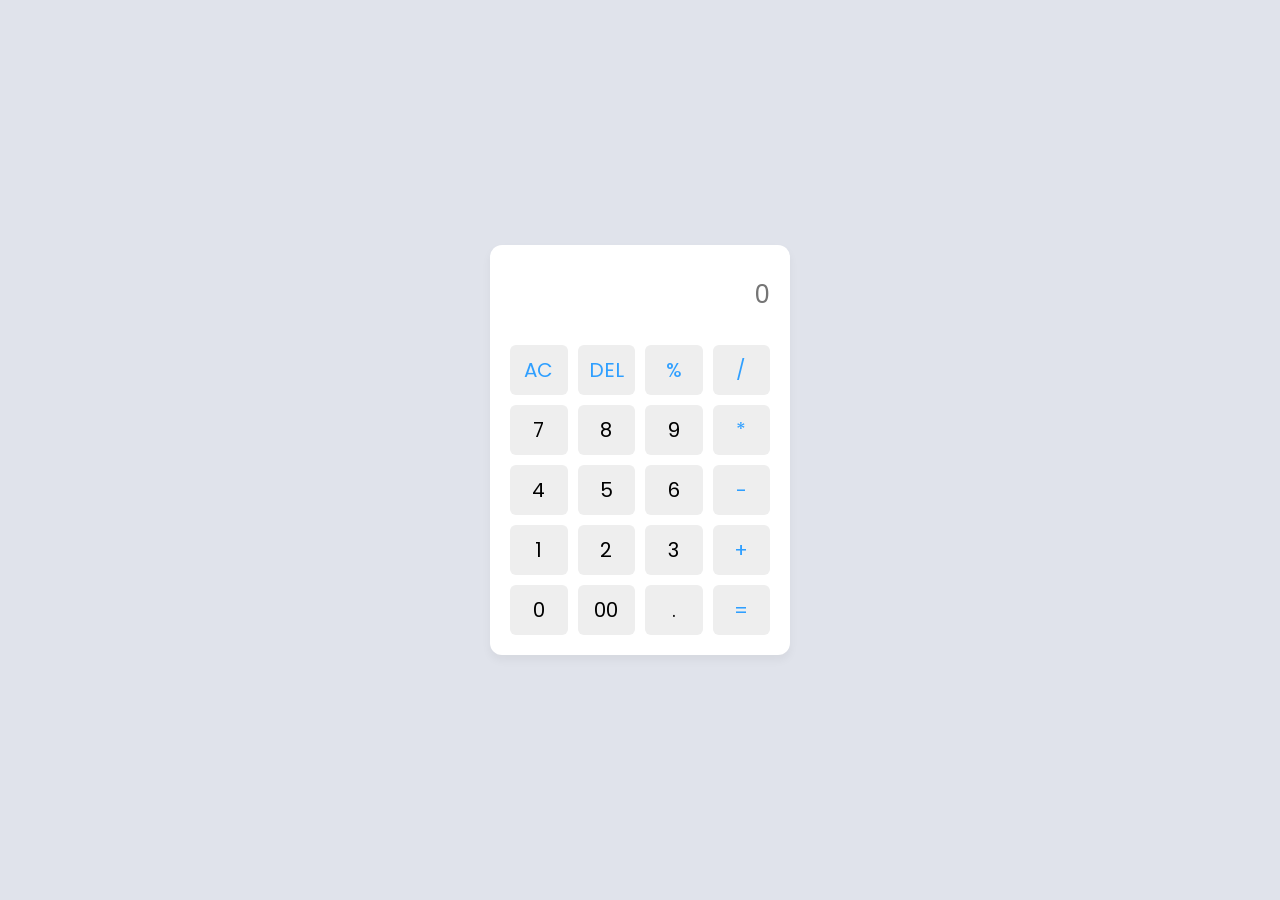
<file: Demo/Calculator/index.html>
<!DOCTYPE html>
<html lang="en">
  <head>
    <meta charset="UTF-8" />
    <meta http-equiv="X-UA-Compatible" content="IE=edge" />
    <meta name="viewport" content="width=device-width, initial-scale=1.0" />
    <title>Great Calculator</title>
    <link rel="stylesheet" href="style.css" />
  </head>
  <body>
    <div class="container">
      <input type="text" class="display" placeholder="0"/>
      <div class="buttons">
        <button class="operator" data-value="AC">AC</button>
        <button class="operator" data-value="DEL">DEL</button>
        <button class="operator" data-value="%">%</button>
        <button class="operator" data-value="/">/</button>
        <button data-value="7">7</button>
        <button data-value="8">8</button>
        <button data-value="9">9</button>
        <button class="operator" data-value="*">*</button>
        <button data-value="4">4</button>
        <button data-value="5">5</button>
        <button data-value="6">6</button>
        <button class="operator" data-value="-">-</button>
        <button data-value="1">1</button>
        <button data-value="2">2</button>
        <button data-value="3">3</button>
        <button class="operator" data-value="+">+</button>
        <button data-value="0">0</button>
        <button data-value="00">00</button>
        <button data-value=".">.</button>
        <button class="operator" data-value="=">=</button>
      </div>
    </div>
    <script src="index.js"></script>
  </body>
</html>
</file>
<file: Demo/Calculator/style.css>
@import url("https://fonts.googleapis.com/css2?family=Poppins:wght@300;400;500;600;700&display=swap");
* {
  margin: 0;
  padding: 0;
  box-sizing: border-box;
  font-family: "Poppins", sans-serif;
}
body {
  height: 100vh;
  display: flex;
  align-items: center;
  justify-content: center;
  background: #e0e3eb;
}
.container {
  position: relative;
  max-width: 300px;
  width: 100%;
  border-radius: 12px;
  padding: 10px 20px 20px;
  background: #fff;
  box-shadow: 0 5px 10px rgba(0, 0, 0, 0.05);
}
.display {
  height: 80px;
  width: 100%;
  outline: none;
  border: none;
  text-align: right;
  margin-bottom: 10px;
  font-size: 25px;
  color: #000e1a;
  pointer-events: none;
}
.buttons {
  display: grid;
  grid-gap: 10px;
  grid-template-columns: repeat(4, 1fr);
}
.buttons button {
  padding: 10px;
  border-radius: 6px;
  border: none;
  font-size: 20px;
  cursor: pointer;
  background-color: #eee;
}
.buttons button:active {
  transform: scale(0.99);
}
.operator {
  color: #2f9fff;
}
</file>
